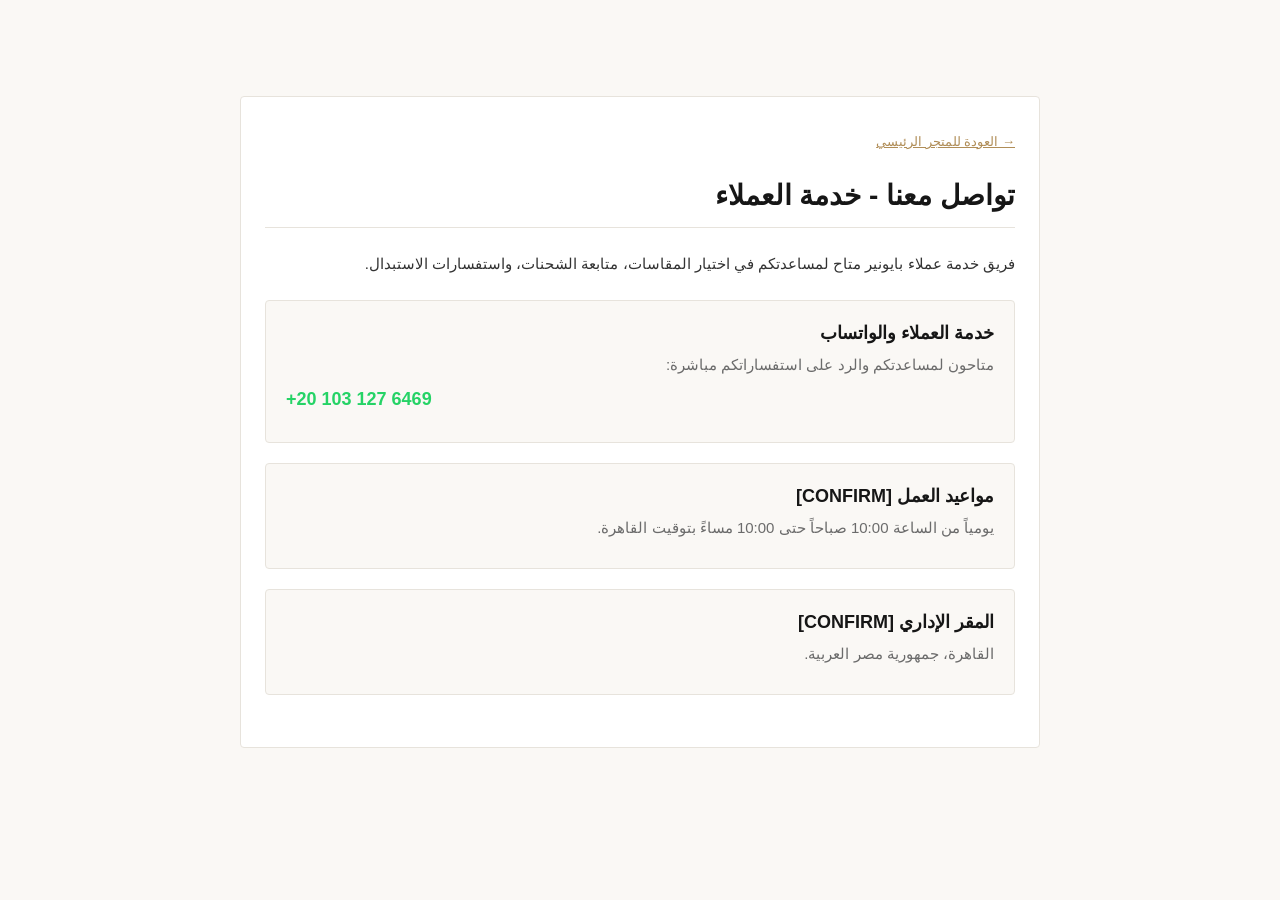
<file: contact.html>
<!DOCTYPE html>
<html lang="ar" dir="rtl">
<head>
    <meta charset="UTF-8">
    <meta name="viewport" content="width=device-width, initial-scale=1.0">
    <title>تواصل معنا | PIONEER Medical Wear</title>
    <meta name="description" content="تواصل مع فريق خدمة عملاء Pioneer Medical Wear للاستفسارات والطلبات واستبدال المقاسات.">
    <link rel="icon" type="image/jpeg" href="logo.jpg">
    <link rel="stylesheet" href="styles.css">
    <style>
        .page-content {
            max-width: 800px;
            margin: 4rem auto;
            padding: 2rem 1.5rem;
            background: var(--surface);
            border: 1px solid var(--hairline);
            border-radius: var(--radius);
        }
        .page-content h1 {
            font-size: 1.75rem;
            margin-bottom: 1.5rem;
            border-bottom: 1px solid var(--hairline);
            padding-bottom: 0.75rem;
        }
        .contact-card {
            background: var(--bg);
            border: 1px solid var(--hairline);
            border-radius: var(--radius);
            padding: 1.25rem;
            margin-bottom: 1.25rem;
        }
        .contact-card h3 {
            font-size: 1.125rem;
            margin-bottom: 0.5rem;
            color: var(--ink);
        }
        .contact-card p {
            font-size: 0.9375rem;
            color: var(--muted);
            margin-bottom: 0.5rem;
        }
        .back-link {
            display: inline-block;
            margin-bottom: 1.5rem;
            font-size: 0.8125rem;
            color: var(--accent);
            text-decoration: underline;
        }
    </style>
</head>
<body style="padding-top: 2rem;">
    <div class="container">
        <div class="page-content">
            <a href="index.html" class="back-link">&rarr; العودة للمتجر الرئيسي</a>
            <h1>تواصل معنا - خدمة العملاء</h1>

            <p style="margin-bottom: 1.5rem; color: var(--ink-secondary);">فريق خدمة عملاء بايونير متاح لمساعدتكم في اختيار المقاسات، متابعة الشحنات، واستفسارات الاستبدال.</p>

            <div class="contact-card">
                <h3>خدمة العملاء والواتساب</h3>
                <p>متاحون لمساعدتكم والرد على استفساراتكم مباشرة:</p>
                <p style="font-size: 1.125rem; font-weight: 700; color: #25D366; direction: ltr; text-align: start;">
                    <a href="https://wa.me/201031276469" target="_blank" rel="noopener noreferrer">+20 103 127 6469</a>
                </p>
            </div>

            <div class="contact-card">
                <!-- [CONFIRM: working hours] -->
                <h3>مواعيد العمل [CONFIRM]</h3>
                <p>يومياً من الساعة 10:00 صباحاً حتى 10:00 مساءً بتوقيت القاهرة.</p>
            </div>

            <div class="contact-card">
                <!-- [CONFIRM: business address] -->
                <h3>المقر الإداري [CONFIRM]</h3>
                <p>القاهرة، جمهورية مصر العربية.</p>
            </div>
        </div>
    </div>
</body>
</html>
</file>
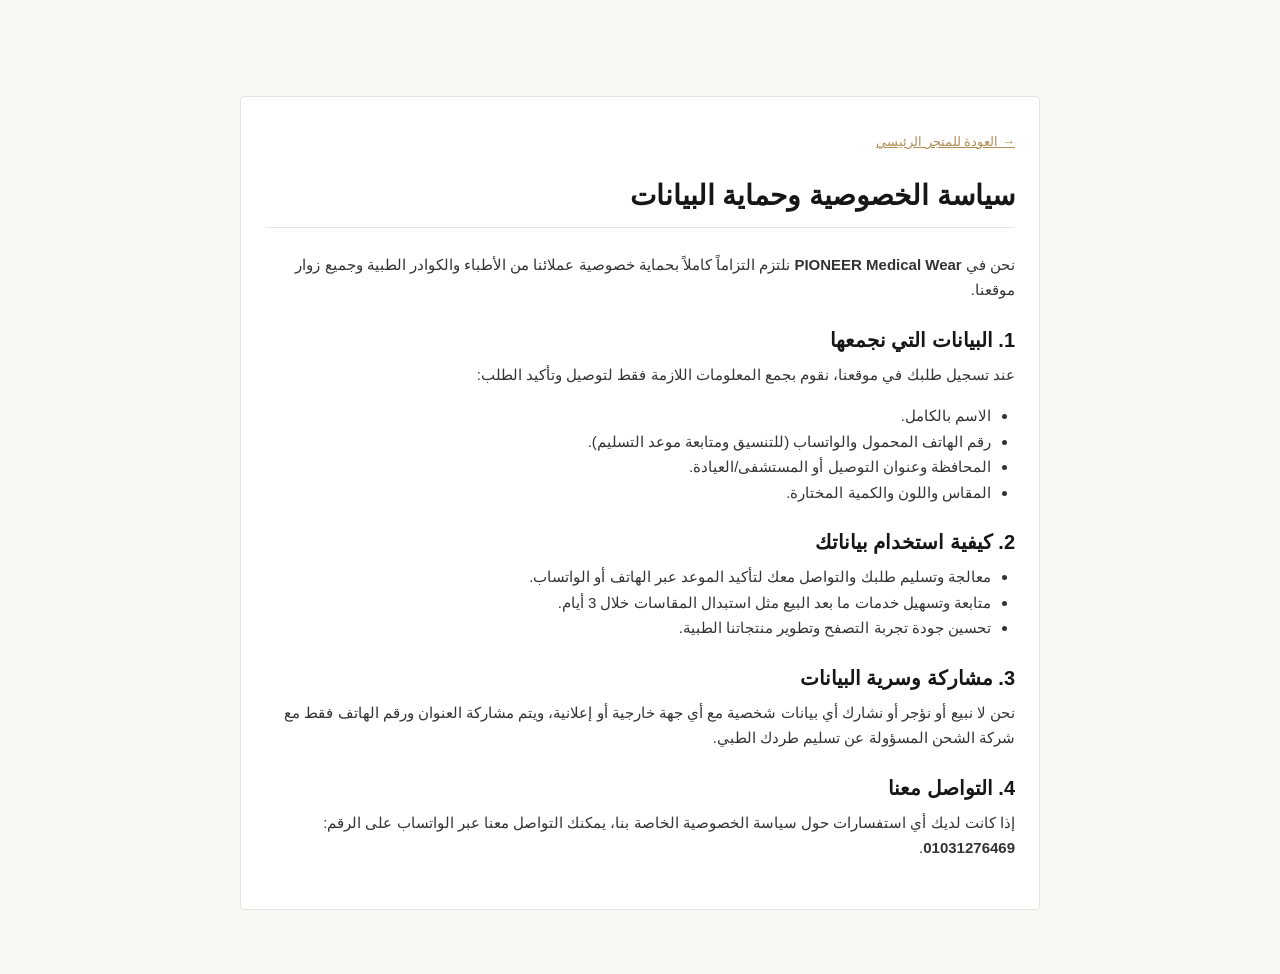
<file: privacy.html>
<!DOCTYPE html>
<html lang="ar" dir="rtl">
<head>
    <meta charset="UTF-8">
    <meta name="viewport" content="width=device-width, initial-scale=1.0">
    <title>سياسة الخصوصية | PIONEER Medical Wear</title>
    <meta name="description" content="سياسة الخصوصية وحماية بيانات العملاء لـ Pioneer Medical Wear.">
    <link rel="icon" type="image/jpeg" href="logo.jpg">
    <link rel="stylesheet" href="styles.css">
    <style>
        .page-content {
            max-width: 800px;
            margin: 4rem auto;
            padding: 2rem 1.5rem;
            background: var(--surface);
            border: 1px solid var(--hairline);
            border-radius: var(--radius);
        }
        .page-content h1 {
            font-size: 1.75rem;
            margin-bottom: 1.5rem;
            border-bottom: 1px solid var(--hairline);
            padding-bottom: 0.75rem;
        }
        .page-content h2 {
            font-size: 1.25rem;
            margin-top: 1.5rem;
            margin-bottom: 0.5rem;
            color: var(--ink);
        }
        .page-content p, .page-content ul {
            margin-bottom: 1rem;
            font-size: 0.9375rem;
            color: var(--ink-secondary);
            line-height: 1.7;
        }
        .page-content ul {
            padding-inline-start: 1.5rem;
        }
        .back-link {
            display: inline-block;
            margin-bottom: 1.5rem;
            font-size: 0.8125rem;
            color: var(--accent);
            text-decoration: underline;
        }
    </style>
</head>
<body style="padding-top: 2rem;">
    <div class="container">
        <div class="page-content">
            <a href="index.html" class="back-link">&rarr; العودة للمتجر الرئيسي</a>
            <h1>سياسة الخصوصية وحماية البيانات</h1>

            <p>نحن في <strong>PIONEER Medical Wear</strong> نلتزم التزاماً كاملاً بحماية خصوصية عملائنا من الأطباء والكوادر الطبية وجميع زوار موقعنا.</p>

            <h2>1. البيانات التي نجمعها</h2>
            <p>عند تسجيل طلبك في موقعنا، نقوم بجمع المعلومات اللازمة فقط لتوصيل وتأكيد الطلب:</p>
            <ul>
                <li>الاسم بالكامل.</li>
                <li>رقم الهاتف المحمول والواتساب (للتنسيق ومتابعة موعد التسليم).</li>
                <li>المحافظة وعنوان التوصيل أو المستشفى/العيادة.</li>
                <li>المقاس واللون والكمية المختارة.</li>
            </ul>

            <h2>2. كيفية استخدام بياناتك</h2>
            <ul>
                <li>معالجة وتسليم طلبك والتواصل معك لتأكيد الموعد عبر الهاتف أو الواتساب.</li>
                <li>متابعة وتسهيل خدمات ما بعد البيع مثل استبدال المقاسات خلال 3 أيام.</li>
                <li>تحسين جودة تجربة التصفح وتطوير منتجاتنا الطبية.</li>
            </ul>

            <h2>3. مشاركة وسرية البيانات</h2>
            <p>نحن لا نبيع أو نؤجر أو نشارك أي بيانات شخصية مع أي جهة خارجية أو إعلانية، ويتم مشاركة العنوان ورقم الهاتف فقط مع شركة الشحن المسؤولة عن تسليم طردك الطبي.</p>

            <h2>4. التواصل معنا</h2>
            <p>إذا كانت لديك أي استفسارات حول سياسة الخصوصية الخاصة بنا، يمكنك التواصل معنا عبر الواتساب على الرقم: <strong>01031276469</strong>.</p>
        </div>
    </div>
</body>
</html>
</file>
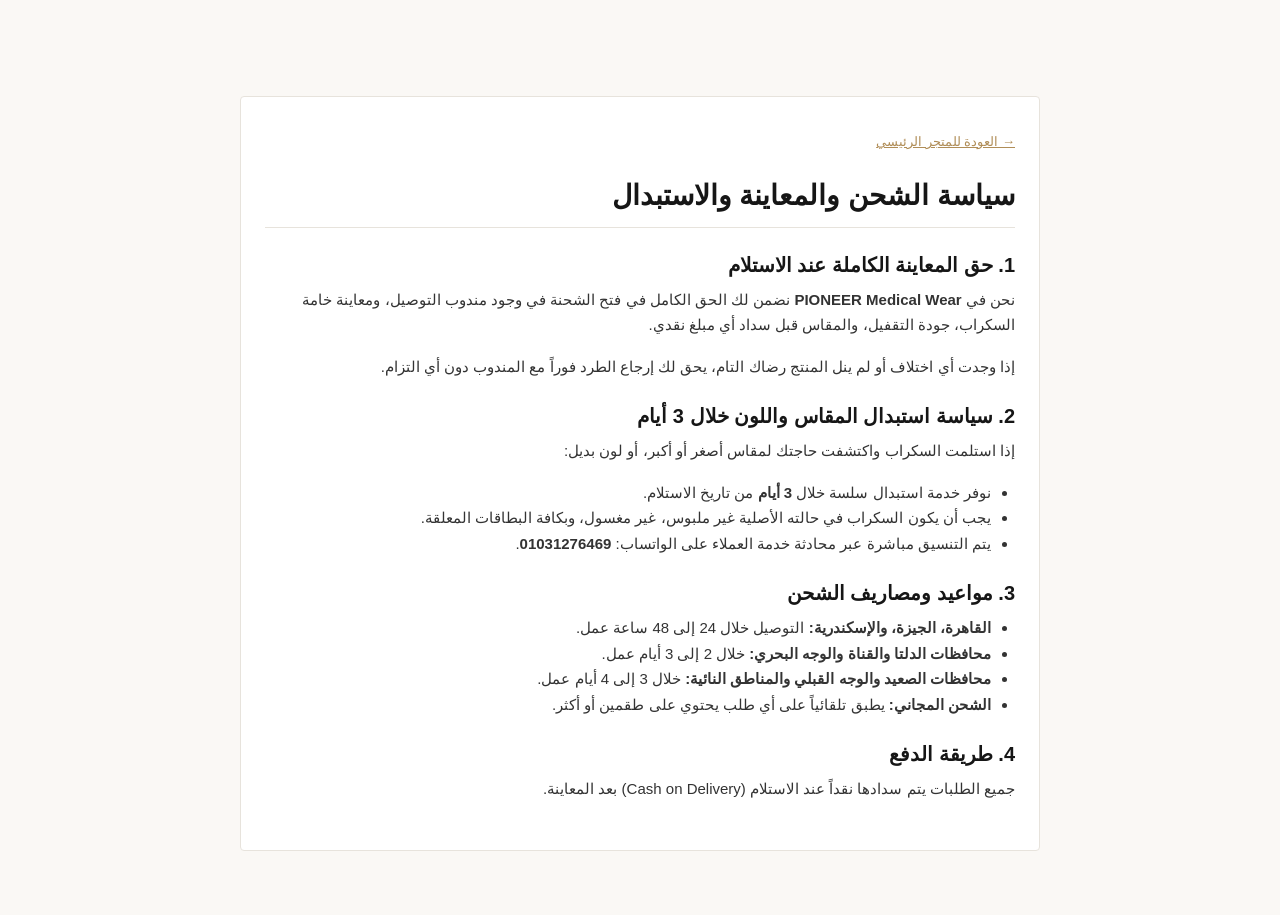
<file: shipping-returns.html>
<!DOCTYPE html>
<html lang="ar" dir="rtl">
<head>
    <meta charset="UTF-8">
    <meta name="viewport" content="width=device-width, initial-scale=1.0">
    <title>الشحن والمعاينة والاستبدال | PIONEER Medical Wear</title>
    <meta name="description" content="سياسة الشحن، المعاينة مع المندوب قبل الدفع، والاستبدال خلال 3 أيام لمشتريات Pioneer Medical Wear.">
    <link rel="icon" type="image/jpeg" href="logo.jpg">
    <link rel="stylesheet" href="styles.css">
    <style>
        .page-content {
            max-width: 800px;
            margin: 4rem auto;
            padding: 2rem 1.5rem;
            background: var(--surface);
            border: 1px solid var(--hairline);
            border-radius: var(--radius);
        }
        .page-content h1 {
            font-size: 1.75rem;
            margin-bottom: 1.5rem;
            border-bottom: 1px solid var(--hairline);
            padding-bottom: 0.75rem;
        }
        .page-content h2 {
            font-size: 1.25rem;
            margin-top: 1.5rem;
            margin-bottom: 0.5rem;
            color: var(--ink);
        }
        .page-content p, .page-content ul {
            margin-bottom: 1rem;
            font-size: 0.9375rem;
            color: var(--ink-secondary);
            line-height: 1.7;
        }
        .page-content ul {
            padding-inline-start: 1.5rem;
        }
        .back-link {
            display: inline-block;
            margin-bottom: 1.5rem;
            font-size: 0.8125rem;
            color: var(--accent);
            text-decoration: underline;
        }
    </style>
</head>
<body style="padding-top: 2rem;">
    <div class="container">
        <div class="page-content">
            <a href="index.html" class="back-link">&rarr; العودة للمتجر الرئيسي</a>
            <h1>سياسة الشحن والمعاينة والاستبدال</h1>

            <h2>1. حق المعاينة الكاملة عند الاستلام</h2>
            <p>نحن في <strong>PIONEER Medical Wear</strong> نضمن لك الحق الكامل في فتح الشحنة في وجود مندوب التوصيل، ومعاينة خامة السكراب، جودة التقفيل، والمقاس قبل سداد أي مبلغ نقدي.</p>
            <p>إذا وجدت أي اختلاف أو لم ينل المنتج رضاك التام، يحق لك إرجاع الطرد فوراً مع المندوب دون أي التزام.</p>

            <h2>2. سياسة استبدال المقاس واللون خلال 3 أيام</h2>
            <p>إذا استلمت السكراب واكتشفت حاجتك لمقاس أصغر أو أكبر، أو لون بديل:</p>
            <ul>
                <li>نوفر خدمة استبدال سلسة خلال <strong>3 أيام</strong> من تاريخ الاستلام.</li>
                <li>يجب أن يكون السكراب في حالته الأصلية غير ملبوس، غير مغسول، وبكافة البطاقات المعلقة.</li>
                <li>يتم التنسيق مباشرة عبر محادثة خدمة العملاء على الواتساب: <strong>01031276469</strong>.</li>
            </ul>

            <h2>3. مواعيد ومصاريف الشحن</h2>
            <ul>
                <li><strong>القاهرة، الجيزة، والإسكندرية:</strong> التوصيل خلال 24 إلى 48 ساعة عمل.</li>
                <li><strong>محافظات الدلتا والقناة والوجه البحري:</strong> خلال 2 إلى 3 أيام عمل.</li>
                <li><strong>محافظات الصعيد والوجه القبلي والمناطق النائية:</strong> خلال 3 إلى 4 أيام عمل.</li>
                <li><strong>الشحن المجاني:</strong> يطبق تلقائياً على أي طلب يحتوي على طقمين أو أكثر.</li>
            </ul>

            <h2>4. طريقة الدفع</h2>
            <p>جميع الطلبات يتم سدادها نقداً عند الاستلام (Cash on Delivery) بعد المعاينة.</p>
        </div>
    </div>
</body>
</html>
</file>
<file: styles.css>
/* Pioneer Medical Wear - Quiet Luxury Theme
   Design Palette:
   --bg: #FAF8F5
   --surface: #FFFFFF
   --ink: #161616
   --muted: #6B6B6B
   --hairline: #E7E3DC
   --accent: #B08D57 (Muted Gold)
*/

:root {
  --bg: #FAF8F5;
  --surface: #FFFFFF;
  --surface-alt: #F5F2EC;
  --ink: #161616;
  --ink-secondary: #333333;
  --muted: #6B6B6B;
  --muted-light: #9E9E9E;
  --hairline: #E7E3DC;
  --hairline-dark: #D4CEBF;
  --accent: #B08D57;
  --accent-hover: #987642;
  --accent-light: #F7F3EB;
  --success: #2E7D32;
  --danger: #C62828;
  
  --font-serif: 'Cormorant Garamond', 'Amiri', 'Noto Naskh Arabic', Georgia, serif;
  --font-sans: 'Cairo', -apple-system, BlinkMacSystemFont, 'Segoe UI', Roboto, sans-serif;
  
  --radius-sm: 2px;
  --radius: 4px;
  --radius-lg: 6px;
  --radius-full: 9999px;
  
  --max-w: 1100px;
  --header-h: 64px;
  --announcement-h: 32px;
  
  --transition-fast: 150ms ease;
  --transition-normal: 220ms ease;
}

/* Reset & Box Sizing */
*, *::before, *::after {
  box-sizing: border-box;
  margin: 0;
  padding: 0;
}

html {
  font-size: 16px;
  scroll-behavior: smooth;
  -webkit-text-size-adjust: 100%;
}

body {
  background-color: var(--bg);
  color: var(--ink);
  font-family: var(--font-sans);
  font-size: 0.9375rem;
  line-height: 1.6;
  -webkit-font-smoothing: antialiased;
  -moz-osx-font-smoothing: grayscale;
  padding-top: calc(var(--header-h) + var(--announcement-h));
  min-height: 100vh;
  display: flex;
  flex-direction: column;
}

/* Typography */
h1, h2, h3, h4, .serif-title {
  font-family: var(--font-serif);
  font-weight: 600;
  letter-spacing: 0.01em;
  color: var(--ink);
  line-height: 1.25;
}

[lang="ar"] h1, [lang="ar"] h2, [lang="ar"] h3, [lang="ar"] h4 {
  font-family: 'Amiri', var(--font-sans), serif;
  font-weight: 700;
  letter-spacing: normal;
  line-height: 1.35;
}

p {
  color: var(--muted);
}

a {
  color: inherit;
  text-decoration: none;
  transition: color var(--transition-fast);
}

button {
  font-family: inherit;
  cursor: pointer;
  border: none;
  background: none;
}

img {
  max-width: 100%;
  height: auto;
  display: block;
}

/* Utilities */
.container {
  width: 100%;
  max-width: var(--max-w);
  margin-inline: auto;
  padding-inline: 1.25rem;
}

.eyebrow {
  font-family: var(--font-sans);
  font-size: 0.6875rem;
  font-weight: 600;
  text-transform: uppercase;
  letter-spacing: 0.15em;
  color: var(--accent);
  margin-bottom: 0.5rem;
}

.section-padding {
  padding-block: 3.5rem;
}

@media (min-width: 768px) {
  .section-padding {
    padding-block: 5rem;
  }
}

.text-center { text-align: center; }
.hidden { display: none !important; }

/* SVG Icons */
.icon {
  width: 1.125rem;
  height: 1.125rem;
  fill: currentColor;
  display: inline-block;
  vertical-align: middle;
  flex-shrink: 0;
}

.icon-sm { width: 0.875rem; height: 0.875rem; }
.icon-lg { width: 1.5rem; height: 1.5rem; }

/* Announcement Bar */
.announcement-bar {
  position: fixed;
  top: 0;
  left: 0;
  right: 0;
  height: var(--announcement-h);
  background-color: var(--ink);
  color: var(--surface);
  font-size: 0.6875rem;
  font-weight: 500;
  display: flex;
  align-items: center;
  justify-content: center;
  z-index: 50;
  letter-spacing: 0.05em;
  border-bottom: 1px solid rgba(255, 255, 255, 0.08);
}

.announcement-bar a {
  color: var(--accent);
  text-decoration: underline;
  margin-inline-start: 0.5rem;
}

/* Header */
.site-header {
  position: fixed;
  top: var(--announcement-h);
  left: 0;
  right: 0;
  height: var(--header-h);
  background: rgba(250, 248, 245, 0.95);
  backdrop-filter: blur(8px);
  -webkit-backdrop-filter: blur(8px);
  border-bottom: 1px solid var(--hairline);
  z-index: 40;
  display: flex;
  align-items: center;
  transition: transform var(--transition-normal);
}

.header-inner {
  display: flex;
  align-items: center;
  justify-content: space-between;
}

.brand {
  display: flex;
  align-items: center;
  gap: 0.75rem;
}

.brand-logo {
  width: 34px;
  height: 34px;
  border-radius: var(--radius-sm);
  border: 1px solid var(--hairline);
  object-fit: cover;
}

.brand-text {
  display: flex;
  flex-direction: column;
}

.brand-name {
  font-family: var(--font-serif);
  font-size: 1.25rem;
  font-weight: 700;
  letter-spacing: 0.12em;
  color: var(--ink);
  line-height: 1;
}

.brand-tag {
  font-size: 0.5625rem;
  font-weight: 600;
  letter-spacing: 0.2em;
  text-transform: uppercase;
  color: var(--accent);
  margin-top: 2px;
}

.header-nav {
  display: flex;
  align-items: center;
  gap: 1.75rem;
  font-size: 0.8125rem;
  font-weight: 500;
}

.header-nav a, .header-nav button {
  color: var(--ink-secondary);
  transition: color var(--transition-fast);
}

.header-nav a:hover, .header-nav button:hover {
  color: var(--accent);
}

.header-actions {
  display: flex;
  align-items: center;
  gap: 0.75rem;
}

.lang-toggle {
  font-size: 0.75rem;
  font-weight: 600;
  padding: 0.25rem 0.625rem;
  border: 1px solid var(--hairline);
  border-radius: var(--radius);
  color: var(--ink-secondary);
  background: var(--surface);
  transition: all var(--transition-fast);
}

.lang-toggle:hover {
  border-color: var(--ink);
  color: var(--ink);
}

.whatsapp-link-btn {
  display: inline-flex;
  align-items: center;
  gap: 0.375rem;
  font-size: 0.75rem;
  font-weight: 600;
  padding: 0.375rem 0.875rem;
  border: 1px solid var(--hairline);
  border-radius: var(--radius-full);
  background: var(--surface);
  color: var(--ink);
  transition: all var(--transition-fast);
}

.whatsapp-link-btn:hover {
  border-color: #25D366;
  color: #25D366;
}

@media (max-width: 640px) {
  .header-nav { display: none; }
}

/* Hero Section */
.hero-section {
  position: relative;
  background-color: var(--ink);
  color: var(--surface);
  min-height: 72vh;
  display: flex;
  align-items: flex-end;
  padding-bottom: 3.5rem;
  overflow: hidden;
}

@media (min-width: 768px) {
  .hero-section {
    min-height: 80vh;
    padding-bottom: 5rem;
  }
}

.hero-media {
  position: absolute;
  inset: 0;
  width: 100%;
  height: 100%;
}

.hero-image {
  width: 100%;
  height: 100%;
  object-fit: cover;
  object-position: center top;
  filter: brightness(0.92);
}

.hero-scrim {
  position: absolute;
  inset: 0;
  background: linear-gradient(to top, rgba(22, 22, 22, 0.95) 0%, rgba(22, 22, 22, 0.4) 50%, rgba(22, 22, 22, 0.15) 100%);
}

.hero-content {
  position: relative;
  z-index: 2;
  max-width: 680px;
  margin-inline: auto;
  text-align: center;
}

.hero-title {
  font-size: 2rem;
  color: var(--surface);
  margin-bottom: 1rem;
  font-weight: 600;
}

@media (min-width: 640px) {
  .hero-title { font-size: 2.75rem; }
}

@media (min-width: 1024px) {
  .hero-title { font-size: 3.25rem; }
}

.hero-subtitle {
  color: rgba(255, 255, 255, 0.85);
  font-size: 0.9375rem;
  margin-bottom: 1.75rem;
  line-height: 1.5;
  font-weight: 400;
}

/* Buttons */
.btn {
  display: inline-flex;
  align-items: center;
  justify-content: center;
  gap: 0.5rem;
  padding: 0.75rem 1.75rem;
  font-size: 0.8125rem;
  font-weight: 600;
  letter-spacing: 0.05em;
  border-radius: var(--radius);
  transition: all var(--transition-fast);
  cursor: pointer;
  text-align: center;
}

.btn-primary {
  background-color: var(--ink);
  color: var(--surface);
  border: 1px solid var(--ink);
}

.btn-primary:hover {
  background-color: #000000;
  border-color: #000000;
}

.btn-accent {
  background-color: var(--accent);
  color: var(--surface);
  border: 1px solid var(--accent);
}

.btn-accent:hover {
  background-color: var(--accent-hover);
  border-color: var(--accent-hover);
}

.btn-outline {
  background-color: transparent;
  color: var(--ink);
  border: 1px solid var(--hairline-dark);
}

.btn-outline:hover {
  border-color: var(--ink);
  background-color: var(--surface);
}

.btn-hero {
  background-color: rgba(255, 255, 255, 0.92);
  color: var(--ink);
  border: 1px solid var(--surface);
  font-weight: 600;
  box-shadow: 0 4px 16px rgba(0, 0, 0, 0.15);
}

.btn-hero:hover {
  background-color: var(--surface);
  transform: translateY(-1px);
}

.btn-full {
  width: 100%;
}

/* Trust Line */
.trust-strip {
  display: flex;
  flex-wrap: wrap;
  justify-content: center;
  align-items: center;
  gap: 0.75rem 1.5rem;
  font-size: 0.75rem;
  color: var(--muted);
  padding-block: 1rem;
  border-bottom: 1px solid var(--hairline);
  background: var(--surface);
}

.trust-item {
  display: flex;
  align-items: center;
  gap: 0.375rem;
}

.trust-dot {
  width: 3px;
  height: 3px;
  border-radius: 50%;
  background: var(--hairline-dark);
}

@media (max-width: 640px) {
  .trust-dot { display: none; }
}

/* Collection Grid */
.collection-header {
  text-align: center;
  margin-bottom: 2.5rem;
}

.collection-title {
  font-size: 1.875rem;
  margin-bottom: 0.5rem;
}

@media (min-width: 768px) {
  .collection-title { font-size: 2.25rem; }
}

.collection-grid {
  display: grid;
  grid-template-columns: repeat(2, 1fr);
  gap: 1.25rem;
}

@media (min-width: 768px) {
  .collection-grid {
    grid-template-columns: repeat(3, 1fr);
    gap: 1.75rem;
  }
}

/* Product Card */
.product-card {
  background: var(--surface);
  border: 1px solid var(--hairline);
  border-radius: var(--radius);
  overflow: hidden;
  display: flex;
  flex-direction: column;
  transition: border-color var(--transition-fast), transform var(--transition-fast);
  cursor: pointer;
}

.product-card:hover {
  border-color: var(--hairline-dark);
  transform: translateY(-2px);
}

.product-card-media {
  position: relative;
  width: 100%;
  aspect-ratio: 3 / 4;
  background-color: var(--surface-alt);
  overflow: hidden;
}

.product-card-img {
  width: 100%;
  height: 100%;
  object-fit: cover;
  transition: transform 0.4s ease;
}

.product-card:hover .product-card-img {
  transform: scale(1.03);
}

.product-card-badge {
  position: absolute;
  top: 0.625rem;
  inset-inline-start: 0.625rem;
  background: rgba(22, 22, 22, 0.85);
  color: var(--surface);
  font-size: 0.625rem;
  font-weight: 600;
  text-transform: uppercase;
  letter-spacing: 0.08em;
  padding: 0.2rem 0.5rem;
  border-radius: var(--radius-sm);
}

.product-card-body {
  padding: 1rem;
  display: flex;
  flex-direction: column;
  gap: 0.375rem;
  flex-grow: 1;
}

.product-card-name {
  font-size: 0.875rem;
  font-weight: 600;
  color: var(--ink);
}

.product-card-meta {
  font-size: 0.75rem;
  color: var(--muted);
}

.product-card-footer {
  display: flex;
  justify-content: space-between;
  align-items: flex-end;
  margin-top: auto;
  padding-top: 0.5rem;
  border-top: 1px solid var(--hairline);
}

.product-card-price-group {
  display: flex;
  flex-direction: column;
  gap: 0.125rem;
  text-align: start;
}

.product-card-price {
  font-weight: 700;
  font-size: 0.9375rem;
  color: var(--ink);
}

.product-card-shipping-note {
  font-size: 0.6875rem;
  color: var(--muted);
  font-weight: 500;
}

.modal-shipping-note {
  display: block;
  font-size: 0.6875rem;
  color: var(--muted);
  font-weight: 500;
  margin-top: 0.25rem;
}

.delivery-guarantee-note {
  text-align: center;
  font-size: 0.75rem;
  color: var(--muted);
  margin-top: 0.625rem;
  margin-bottom: 0;
}

.product-card-action {
  font-size: 0.6875rem;
  font-weight: 600;
  color: var(--accent);
  text-transform: uppercase;
  letter-spacing: 0.05em;
}

/* Why Pioneer Strip */
.features-section {
  background: var(--surface);
  border-block: 1px solid var(--hairline);
}

.features-grid {
  display: grid;
  grid-template-columns: 1fr;
  gap: 2rem;
}

@media (min-width: 768px) {
  .features-grid {
    grid-template-columns: repeat(3, 1fr);
    gap: 2.5rem;
  }
}

.feature-item {
  display: flex;
  flex-direction: column;
  align-items: flex-start;
  gap: 0.75rem;
}

.feature-icon-box {
  width: 40px;
  height: 40px;
  border-radius: var(--radius);
  border: 1px solid var(--hairline);
  background: var(--bg);
  display: flex;
  align-items: center;
  justify-content: center;
  color: var(--accent);
}

.feature-title {
  font-size: 1.0625rem;
  font-weight: 600;
  color: var(--ink);
}

.feature-desc {
  font-size: 0.8125rem;
  color: var(--muted);
  line-height: 1.55;
}

/* Reviews Section (Driven by reviews.json; Hidden if unverified) */
.reviews-section {
  background: var(--bg);
  border-bottom: 1px solid var(--hairline);
}

.reviews-grid {
  display: grid;
  grid-template-columns: 1fr;
  gap: 1.25rem;
}

@media (min-width: 768px) {
  .reviews-grid {
    grid-template-columns: repeat(3, 1fr);
    gap: 1.5rem;
  }
}

.review-card {
  background: var(--surface);
  border: 1px solid var(--hairline);
  border-radius: var(--radius);
  padding: 1.5rem;
  display: flex;
  flex-direction: column;
  gap: 0.75rem;
}

.review-stars {
  color: var(--accent);
  font-size: 0.75rem;
  letter-spacing: 2px;
}

.review-text {
  font-size: 0.8125rem;
  color: var(--ink-secondary);
  line-height: 1.6;
  font-style: italic;
  flex-grow: 1;
}

.review-author {
  display: flex;
  justify-content: space-between;
  align-items: center;
  padding-top: 0.75rem;
  border-top: 1px solid var(--hairline);
  font-size: 0.75rem;
}

.review-name {
  font-weight: 600;
  color: var(--ink);
}

.review-role {
  color: var(--muted);
}

/* FAQ Section */
.faq-section {
  background: var(--surface);
  border-bottom: 1px solid var(--hairline);
}

.faq-list {
  max-width: 760px;
  margin-inline: auto;
  border-top: 1px solid var(--hairline);
}

.faq-item {
  border-bottom: 1px solid var(--hairline);
}

.faq-trigger {
  width: 100%;
  display: flex;
  justify-content: space-between;
  align-items: center;
  padding-block: 1.125rem;
  text-align: start;
  font-size: 0.9375rem;
  font-weight: 600;
  color: var(--ink);
  transition: color var(--transition-fast);
}

.faq-trigger:hover {
  color: var(--accent);
}

.faq-icon {
  width: 1rem;
  height: 1rem;
  transition: transform var(--transition-fast);
  color: var(--muted);
}

.faq-item.active .faq-icon {
  transform: rotate(45deg);
}

.faq-content {
  max-height: 0;
  overflow: hidden;
  transition: max-height var(--transition-normal);
  color: var(--muted);
  font-size: 0.875rem;
  line-height: 1.6;
}

.faq-item.active .faq-content {
  max-height: 240px;
  padding-bottom: 1.125rem;
}

/* Footer */
.site-footer {
  background: var(--surface);
  border-top: 1px solid var(--hairline);
  padding-top: 3.5rem;
  padding-bottom: 2rem;
  margin-top: auto;
  font-size: 0.8125rem;
}

.footer-grid {
  display: grid;
  grid-template-columns: 1fr;
  gap: 2rem;
  margin-bottom: 2.5rem;
}

@media (min-width: 768px) {
  .footer-grid {
    grid-template-columns: 2fr 1fr 1fr 1fr;
    gap: 2.5rem;
  }
}

.footer-col-title {
  font-size: 0.75rem;
  font-weight: 600;
  text-transform: uppercase;
  letter-spacing: 0.1em;
  color: var(--ink);
  margin-bottom: 1rem;
}

.footer-links {
  list-style: none;
  display: flex;
  flex-direction: column;
  gap: 0.625rem;
}

.footer-links a {
  color: var(--muted);
}

.footer-links a:hover {
  color: var(--ink);
}

.footer-bottom {
  padding-top: 1.75rem;
  border-top: 1px solid var(--hairline);
  display: flex;
  flex-direction: column;
  align-items: center;
  gap: 0.75rem;
  text-align: center;
  color: var(--muted-light);
  font-size: 0.75rem;
}

@media (min-width: 768px) {
  .footer-bottom {
    flex-direction: row;
    justify-content: space-between;
  }
}

/* Modals */
.modal-overlay {
  position: fixed;
  inset: 0;
  background: rgba(22, 22, 22, 0.65);
  backdrop-filter: blur(4px);
  -webkit-backdrop-filter: blur(4px);
  z-index: 100;
  display: none;
  align-items: center;
  justify-content: center;
  padding: 1rem;
  opacity: 0;
  transition: opacity var(--transition-normal);
}

.modal-overlay.open {
  display: flex;
  opacity: 1;
}

.modal-panel {
  background: var(--surface);
  border: 1px solid var(--hairline);
  border-radius: var(--radius);
  width: 100%;
  max-width: 900px;
  max-height: 90vh;
  overflow-y: auto;
  position: relative;
  box-shadow: 0 16px 48px rgba(0, 0, 0, 0.12);
  transform: translateY(12px);
  transition: transform var(--transition-normal);
}

.modal-overlay.open .modal-panel {
  transform: translateY(0);
}

.modal-close-btn {
  position: absolute;
  top: 1rem;
  inset-inline-end: 1rem;
  width: 32px;
  height: 32px;
  border-radius: var(--radius-full);
  border: 1px solid var(--hairline);
  background: var(--surface);
  display: flex;
  align-items: center;
  justify-content: center;
  color: var(--ink-secondary);
  z-index: 10;
  transition: all var(--transition-fast);
}

.modal-close-btn:hover {
  border-color: var(--ink);
  color: var(--ink);
}

/* Product Modal Layout */
.product-modal-grid {
  display: grid;
  grid-template-columns: 1fr;
}

@media (min-width: 768px) {
  .product-modal-grid {
    grid-template-columns: 1fr 1fr;
  }
}

.modal-gallery {
  background: var(--surface-alt);
  padding: 1rem;
  display: flex;
  flex-direction: column;
  gap: 0.75rem;
}

.modal-main-img-wrap {
  position: relative;
  width: 100%;
  aspect-ratio: 3 / 4;
  background: #EFECE6;
  border-radius: var(--radius-sm);
  overflow: hidden;
}

.modal-main-img {
  width: 100%;
  height: 100%;
  object-fit: cover;
}

.modal-thumbnails {
  display: flex;
  gap: 0.5rem;
  justify-content: center;
}

.modal-thumb-btn {
  width: 56px;
  height: 70px;
  border-radius: var(--radius-sm);
  border: 1px solid var(--hairline);
  overflow: hidden;
  opacity: 0.6;
  transition: all var(--transition-fast);
  background: #EFECE6;
}

.modal-thumb-btn.active, .modal-thumb-btn:hover {
  opacity: 1;
  border-color: var(--ink);
}

.modal-thumb-btn img {
  width: 100%;
  height: 100%;
  object-fit: cover;
}

.modal-details {
  padding: 1.75rem;
  display: flex;
  flex-direction: column;
  gap: 1.25rem;
}

@media (min-width: 768px) {
  .modal-details {
    padding: 2.25rem;
  }
}

.modal-header-row {
  display: flex;
  justify-content: space-between;
  align-items: flex-start;
  gap: 1rem;
}

.modal-price {
  font-size: 1.375rem;
  font-weight: 700;
  color: var(--ink);
  white-space: nowrap;
}

.color-pills {
  display: flex;
  gap: 0.625rem;
  flex-wrap: wrap;
}

.color-pill {
  width: 28px;
  height: 28px;
  border-radius: var(--radius-full);
  border: 2px solid transparent;
  outline: 1px solid var(--hairline-dark);
  transition: all var(--transition-fast);
  cursor: pointer;
  position: relative;
}

.color-pill.active {
  outline-color: var(--ink);
  outline-width: 2px;
  transform: scale(1.1);
}

/* Size Buttons */
.size-selector-row {
  display: flex;
  justify-content: space-between;
  align-items: center;
  margin-bottom: 0.5rem;
  font-size: 0.8125rem;
}

.size-guide-link {
  color: var(--accent);
  text-decoration: underline;
  font-size: 0.75rem;
  display: inline-flex;
  align-items: center;
  gap: 0.25rem;
  cursor: pointer;
}

.size-pills {
  display: flex;
  gap: 0.5rem;
  flex-wrap: wrap;
}

.size-pill {
  min-width: 44px;
  height: 38px;
  padding: 0 0.75rem;
  border: 1px solid var(--hairline);
  border-radius: var(--radius);
  font-size: 0.8125rem;
  font-weight: 600;
  color: var(--ink);
  background: var(--surface);
  display: inline-flex;
  align-items: center;
  justify-content: center;
  transition: all var(--transition-fast);
  position: relative;
}

.size-pill:hover:not(:disabled) {
  border-color: var(--ink);
}

.size-pill.active {
  background: var(--ink);
  color: var(--surface);
  border-color: var(--ink);
}

.size-pill:disabled {
  color: var(--muted-light);
  background: var(--bg);
  cursor: not-allowed;
  overflow: hidden;
  border-color: var(--hairline);
}

.size-pill:disabled::after {
  content: '';
  position: absolute;
  top: 50%;
  left: -20%;
  width: 140%;
  height: 1px;
  background: var(--muted-light);
  transform: rotate(-28deg);
}

/* Qty and Actions */
.qty-stepper {
  display: inline-flex;
  align-items: center;
  border: 1px solid var(--hairline);
  border-radius: var(--radius);
  height: 44px;
}

.qty-btn {
  width: 38px;
  height: 100%;
  display: flex;
  align-items: center;
  justify-content: center;
  font-weight: 600;
  color: var(--ink);
  transition: background var(--transition-fast);
}

.qty-btn:hover {
  background: var(--bg);
}

.qty-input {
  width: 40px;
  text-align: center;
  border: none;
  font-weight: 600;
  font-size: 0.875rem;
  color: var(--ink);
  background: transparent;
  outline: none;
}

.action-row {
  display: flex;
  gap: 0.75rem;
  align-items: center;
}

.shipping-privilege-note {
  font-size: 0.75rem;
  color: var(--muted);
  text-align: center;
  padding: 0.5rem;
  background: var(--bg);
  border: 1px solid var(--hairline);
  border-radius: var(--radius);
  display: flex;
  align-items: center;
  justify-content: center;
  gap: 0.375rem;
}

.shipping-privilege-note.unlocked {
  color: var(--success);
  border-color: #C8E6C9;
  background: #F1F8E9;
  font-weight: 600;
}

/* Inline Accordions inside Product Modal */
.modal-accordions {
  border-top: 1px solid var(--hairline);
  margin-top: 0.5rem;
}

.modal-acc-item {
  border-bottom: 1px solid var(--hairline);
}

.modal-acc-trigger {
  width: 100%;
  display: flex;
  justify-content: space-between;
  align-items: center;
  padding-block: 0.875rem;
  font-size: 0.8125rem;
  font-weight: 600;
  color: var(--ink);
  text-align: start;
}

.modal-acc-trigger:hover {
  color: var(--accent);
}

.modal-acc-content {
  max-height: 0;
  overflow: hidden;
  transition: max-height var(--transition-normal);
  font-size: 0.75rem;
  color: var(--muted);
  line-height: 1.6;
}

.modal-acc-item.active .modal-acc-content {
  max-height: 380px;
  padding-bottom: 0.875rem;
}

.modal-acc-item.active .modal-acc-icon {
  transform: rotate(45deg);
}

.modal-acc-icon {
  width: 0.875rem;
  height: 0.875rem;
  transition: transform var(--transition-fast);
}

/* Measurement Table */
.measurement-table {
  width: 100%;
  border-collapse: collapse;
  font-size: 0.75rem;
  margin-top: 0.5rem;
}

.measurement-table th, .measurement-table td {
  padding: 0.5rem 0.625rem;
  border: 1px solid var(--hairline);
  text-align: center;
}

.measurement-table th {
  background: var(--bg);
  font-weight: 600;
  color: var(--ink);
}

/* Size Calculator */
.calc-box {
  background: var(--bg);
  border: 1px solid var(--hairline);
  border-radius: var(--radius);
  padding: 0.875rem;
  margin-top: 0.75rem;
}

.calc-grid {
  display: grid;
  grid-template-columns: 1fr 1fr;
  gap: 0.625rem;
}

.input-field {
  width: 100%;
  padding: 0.625rem 0.75rem;
  border: 1px solid var(--hairline);
  border-radius: var(--radius);
  background: var(--surface);
  color: var(--ink);
  font-family: inherit;
  font-size: 0.8125rem;
  outline: none;
  transition: border-color var(--transition-fast);
}

.input-field:focus {
  border-color: var(--ink);
}

.calc-result-box {
  margin-top: 0.75rem;
  padding: 0.75rem;
  background: var(--surface);
  border: 1px solid var(--hairline);
  border-radius: var(--radius);
  text-align: center;
}

.calc-result-size {
  font-size: 1.5rem;
  font-weight: 700;
  color: var(--ink);
  margin-block: 0.25rem;
}

/* Checkout Modal */
.checkout-modal-panel {
  max-width: 520px;
  padding: 1.75rem;
}

@media (min-width: 640px) {
  .checkout-modal-panel { padding: 2.25rem; }
}

.checkout-title {
  font-size: 1.375rem;
  margin-bottom: 0.25rem;
}

.checkout-subtitle {
  font-size: 0.8125rem;
  color: var(--muted);
  margin-bottom: 1.5rem;
}

.form-group {
  margin-bottom: 1rem;
}

.form-label {
  display: block;
  font-size: 0.75rem;
  font-weight: 600;
  color: var(--ink);
  margin-bottom: 0.375rem;
}

.form-optional-toggle {
  background: none;
  border: none;
  font-size: 0.75rem;
  color: var(--accent);
  text-decoration: underline;
  padding: 0;
  margin-top: 0.25rem;
  margin-bottom: 0.75rem;
  cursor: pointer;
  display: inline-block;
}

.optional-fields-box {
  border-inline-start: 2px solid var(--hairline);
  padding-inline-start: 0.75rem;
  margin-bottom: 1rem;
}

/* Order Summary Box */
.order-summary-box {
  background: var(--bg);
  border: 1px solid var(--hairline);
  border-radius: var(--radius);
  padding: 1rem;
  margin-block: 1.25rem;
  font-size: 0.8125rem;
  display: flex;
  flex-direction: column;
  gap: 0.5rem;
}

.summary-row {
  display: flex;
  justify-content: space-between;
  color: var(--muted);
}

.summary-row.total-row {
  border-top: 1px solid var(--hairline);
  padding-top: 0.5rem;
  margin-top: 0.25rem;
  font-size: 0.9375rem;
  font-weight: 700;
  color: var(--ink);
}

/* Confirmation Screen */
.confirmation-panel {
  text-align: center;
  padding: 2.5rem 1.75rem;
  max-width: 480px;
}

.confirm-icon-box {
  width: 56px;
  height: 56px;
  border-radius: var(--radius-full);
  background: #E8F5E9;
  color: var(--success);
  display: flex;
  align-items: center;
  justify-content: center;
  margin-inline: auto;
  margin-bottom: 1.25rem;
}

.order-num-badge {
  display: inline-block;
  background: var(--bg);
  border: 1px solid var(--hairline);
  padding: 0.25rem 0.75rem;
  border-radius: var(--radius);
  font-family: monospace;
  font-size: 0.875rem;
  margin-block: 0.75rem;
  color: var(--ink);
}

/* Floating WhatsApp Button */
.floating-whatsapp {
  position: fixed;
  bottom: 1.25rem;
  inset-inline-end: 1.25rem;
  width: 48px;
  height: 48px;
  background: #25D366;
  color: #FFFFFF;
  border-radius: var(--radius-full);
  display: flex;
  align-items: center;
  justify-content: center;
  box-shadow: 0 4px 16px rgba(0, 0, 0, 0.2);
  z-index: 30;
  transition: transform var(--transition-fast);
}

.floating-whatsapp:hover {
  transform: scale(1.08);
}

/* Information Pages Modals */
.info-modal-panel {
  max-width: 680px;
  padding: 2rem;
}

/* Consent Micro-copy */
.consent-text {
  font-size: 0.625rem;
  color: var(--muted);
  line-height: 1.4;
  margin-top: 0.375rem;
  margin-bottom: 0;
  opacity: 0.85;
}

/* Exit Intent Bottom Sheet (Calm Luxury) */
.exit-sheet-backdrop {
  position: fixed;
  inset: 0;
  background-color: rgba(22, 22, 22, 0.45);
  backdrop-filter: blur(2px);
  -webkit-backdrop-filter: blur(2px);
  z-index: 1050;
  transition: opacity 0.25s ease;
}

.exit-sheet {
  position: fixed;
  inset-inline: 0;
  bottom: 0;
  z-index: 1060;
  display: flex;
  justify-content: center;
  align-items: flex-end;
  pointer-events: none;
}

.exit-sheet.open {
  pointer-events: auto;
}

.exit-sheet-card {
  position: relative;
  width: 100%;
  max-width: 480px;
  background: var(--surface);
  border-top: 1px solid var(--hairline-dark);
  border-start-start-radius: var(--radius-lg);
  border-start-end-radius: var(--radius-lg);
  box-shadow: 0 -8px 32px rgba(0, 0, 0, 0.12);
  padding: 1.5rem;
  transform: translateY(100%);
  transition: transform 0.35s cubic-bezier(0.16, 1, 0.3, 1);
}

@media (min-width: 640px) {
  .exit-sheet {
    align-items: center;
    bottom: 2rem;
  }
  .exit-sheet-card {
    border: 1px solid var(--hairline-dark);
    border-radius: var(--radius-lg);
    transform: translateY(20px);
    opacity: 0;
    transition: transform 0.3s ease, opacity 0.3s ease;
  }
  .exit-sheet.open .exit-sheet-card {
    transform: translateY(0);
    opacity: 1;
  }
}

.exit-sheet.open .exit-sheet-card {
  transform: translateY(0);
}

.exit-sheet-close {
  position: absolute;
  top: 1rem;
  inset-inline-end: 1rem;
}

.info-content {
  font-size: 0.875rem;
  line-height: 1.7;
  color: var(--ink-secondary);
}

.info-content h3 {
  margin-top: 1.25rem;
  margin-bottom: 0.5rem;
}

.info-content p, .info-content ul {
  margin-bottom: 1rem;
}

.info-content ul {
  padding-inline-start: 1.25rem;
}

/* Accessibility & Reduced Motion */
@media (prefers-reduced-motion: reduce) {
  *, *::before, *::after {
    animation-duration: 0.01ms !important;
    animation-iteration-count: 1 !important;
    transition-duration: 0.01ms !important;
    scroll-behavior: auto !important;
  }
}
</file>
